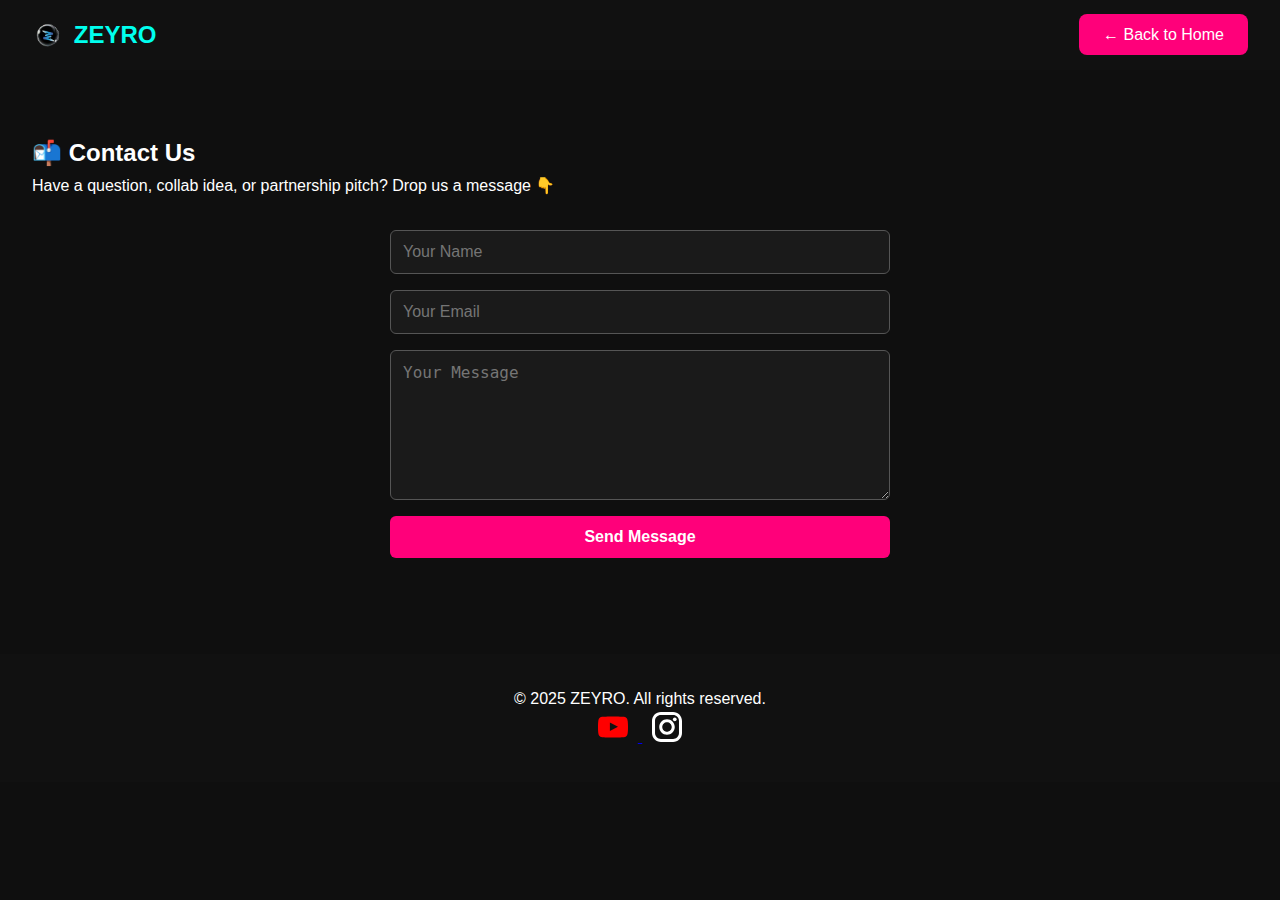
<file: contact.html>
<!DOCTYPE html>
<html lang="en">
<head>
  <meta charset="UTF-8" />
  <meta name="viewport" content="width=device-width, initial-scale=1.0"/>
  <title>Contact Zeyro</title>
  <link rel="stylesheet" href="css/styles.css" />
</head>
<body>
  <!-- HEADER -->
  <header class="navbar">
    <div class="logo">
      <img src="assets/images/logo.png" alt="Zeyro Logo" class="logo-img" />
      <span>ZEYRO</span>
    </div>
    <nav>
      <a href="index.html" class="btn-primary">← Back to Home</a>
    </nav>
  </header>

  <!-- CONTACT SECTION -->
  <section class="section">
    <h2>📬 Contact Us</h2>
    <p>Have a question, collab idea, or partnership pitch? Drop us a message 👇</p>
    
    <form action="https://formspree.io/f/xzzgqjbr" method="POST" class="contact-form">
      <input type="text" name="name" placeholder="Your Name" required />
      <input type="email" name="email" placeholder="Your Email" required />
      <textarea name="message" placeholder="Your Message" required></textarea>
      
      <!-- Optional redirect on success -->
      <input type="hidden" name="_next" value="thanks.html">

      <button type="submit" class="btn-primary">Send Message</button>
    </form>
  </section>

  <!-- FOOTER -->
  <footer>
    <div class="footer-content">
      <p>© 2025 ZEYRO. All rights reserved.</p>
      <div class="socials">
        <a href="https://youtube.com/@zeyrotoken" target="_blank">
          <img src="assets/logos/YouTube.svg" alt="YouTube">
        </a>
        <a href="https://www.instagram.com/zeyro_token?igsh=M3MwcnFraTkyaHhr " target="_blank">
          <img src="assets/logos/Instagram.svg" alt="Instagram">
        </a>
      </div>
    </div>
  </footer>
</body>
</html>
</file>
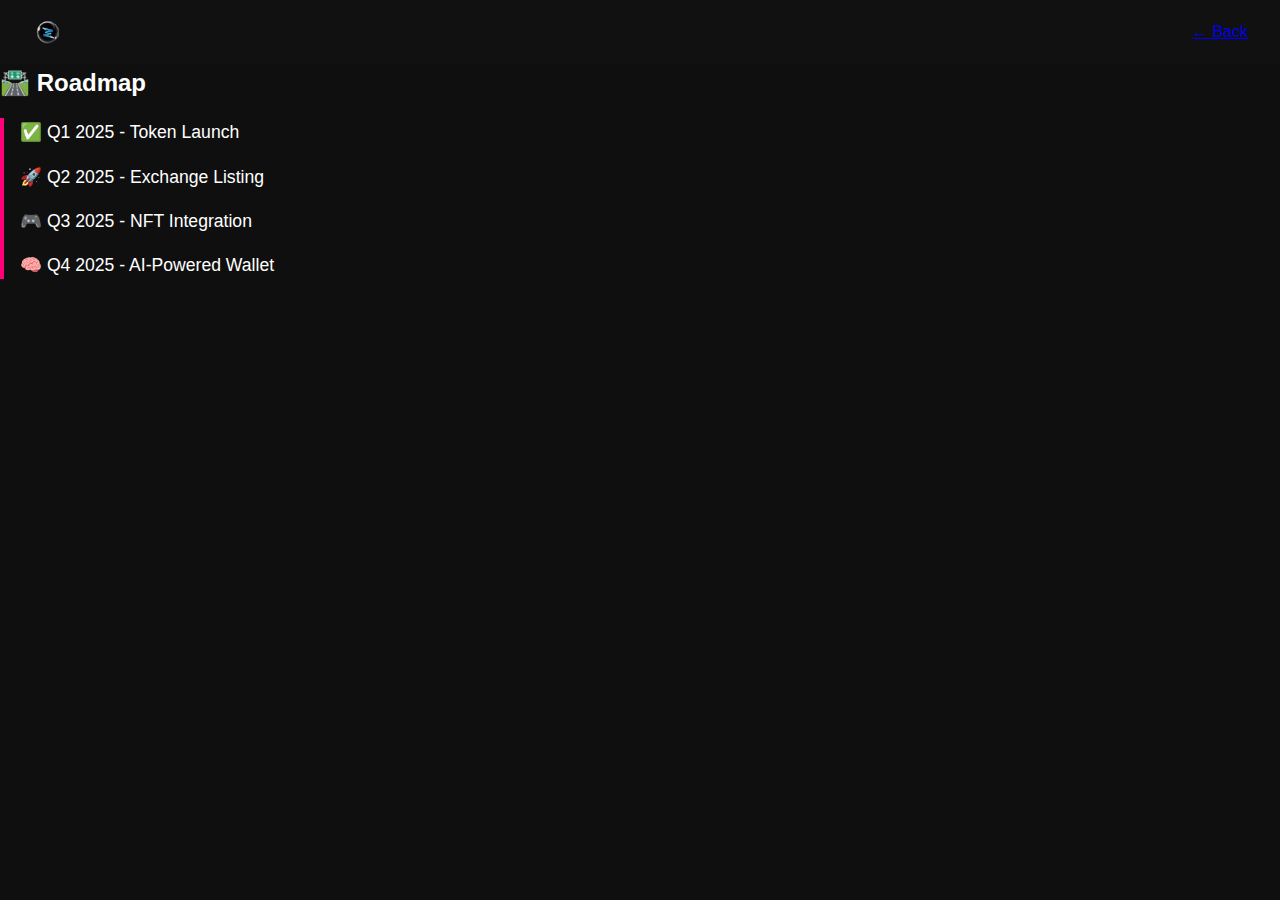
<file: roadmap.html>
<!DOCTYPE html>
<html lang="en">
<head>
  <meta charset="UTF-8" />
  <title>ZEYRO Roadmap</title>
  <link rel="stylesheet" href="css/styles.css" />
</head>
<body>
  <header class="navbar">
    <img src="assets/images/logo.png" class="logo-img" />
    <nav><a href="index.html">← Back</a></nav>
  </header>

  <section class="content">
    <h2>🛣️ Roadmap</h2>
    <div class="timeline">
      <div class="timeline-item">✅ Q1 2025 - Token Launch</div>
      <div class="timeline-item">🚀 Q2 2025 - Exchange Listing</div>
      <div class="timeline-item">🎮 Q3 2025 - NFT Integration</div>
      <div class="timeline-item">🧠 Q4 2025 - AI-Powered Wallet</div>
    </div>
  </section>
</body>
</html>
</file>
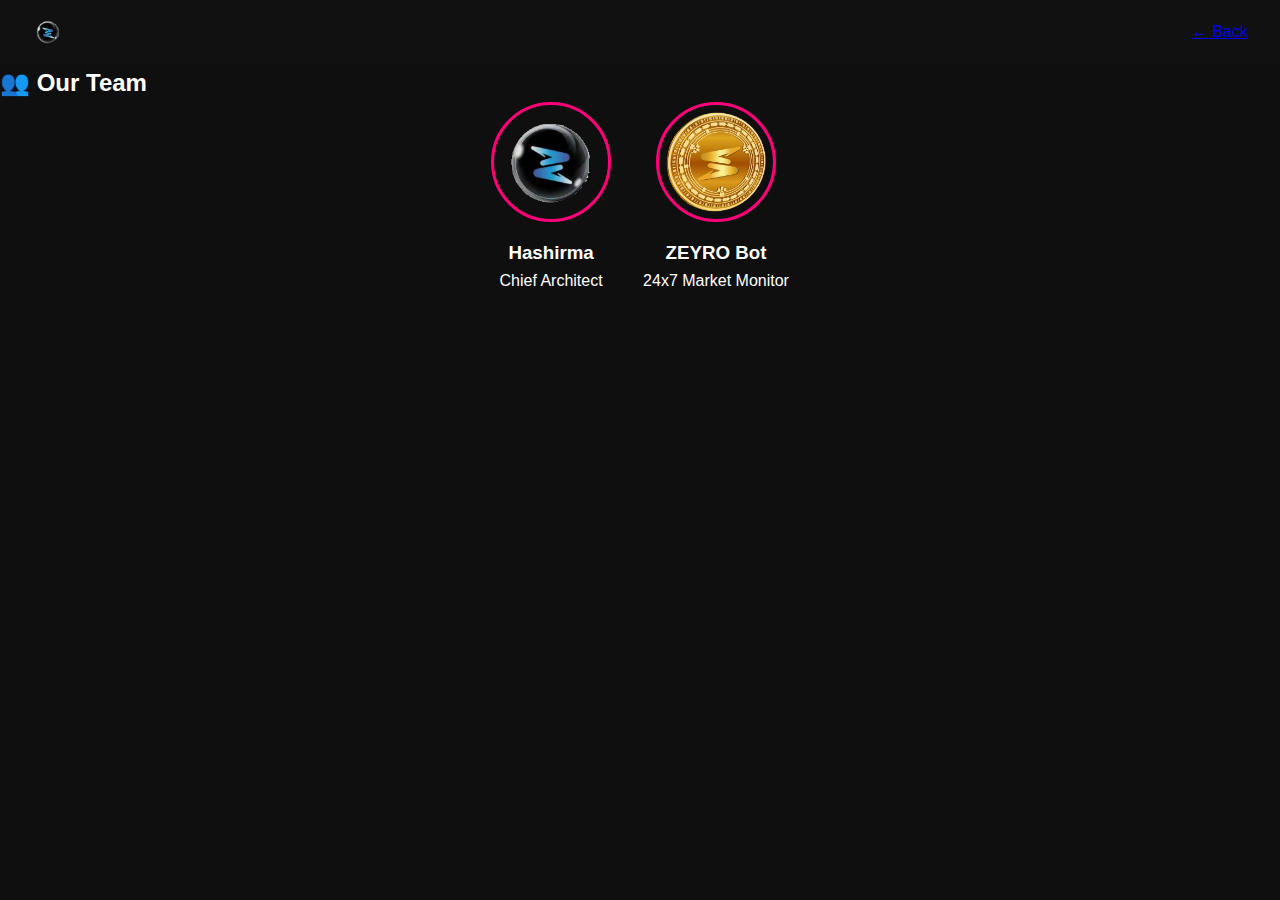
<file: team.html>
<!DOCTYPE html>
<html lang="en">
<head>
  <meta charset="UTF-8" />
  <title>Meet the ZEYRO Team</title>
  <link rel="stylesheet" href="css/styles.css" />
</head>
<body>
  <header class="navbar">
    <img src="assets/images/logo.png" class="logo-img" />
    <nav><a href="index.html">← Back</a></nav>
  </header>

  <section class="content">
    <h2>👥 Our Team</h2>
    <div class="team-grid">
      <div class="member">
        <img src="assets/images/logo.png" />
        <h3>Hashirma</h3>
        <p>Chief Architect</p>
      </div>
      <div class="member">
        <img src="assets/images/coin.png" />
        <h3>ZEYRO Bot</h3>
        <p>24x7 Market Monitor</p>
      </div>
    </div>
  </section>
</body>
</html>
</file>
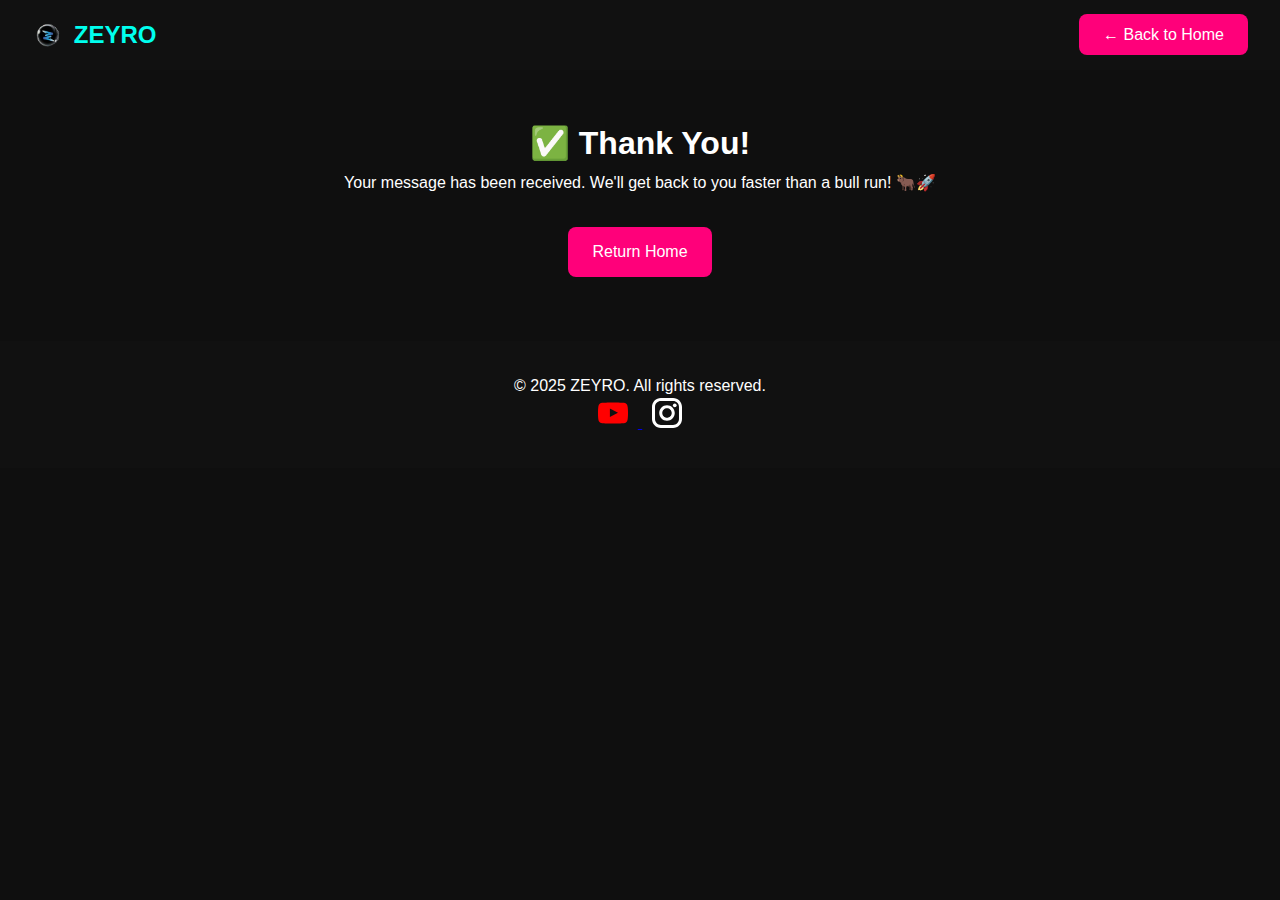
<file: thanks.html>
<!DOCTYPE html>
<html lang="en">
<head>
  <meta charset="UTF-8" />
  <meta name="viewport" content="width=device-width, initial-scale=1.0"/>
  <title>Thank You - Zeyro</title>
  <link rel="stylesheet" href="css/styles.css" />
</head>
<body>
  <header class="navbar">
    <div class="logo">
      <img src="assets/images/logo.png" alt="Zeyro Logo" class="logo-img" />
      <span>ZEYRO</span>
    </div>
    <nav>
      <a href="index.html" class="btn-primary">← Back to Home</a>
    </nav>
  </header>

  <section class="section" style="text-align: center; padding-top: 3rem;">
    <h1>✅ Thank You!</h1>
    <p>Your message has been received. We'll get back to you faster than a bull run! 🐂🚀</p>
    <a href="index.html" class="btn-primary" style="margin-top: 2rem; display: inline-block;">Return Home</a>
  </section>

  <footer>
    <div class="footer-content">
      <p>© 2025 ZEYRO. All rights reserved.</p>
      <div class="socials">
        <a href="https://youtube.com/@zeyrotoken" target="_blank">
          <img src="assets/logos/YouTube.svg" alt="YouTube" />
        </a>
        <a href="https://www.instagram.com/zeyro_token?igsh=M3MwcnFraTkyaHhr " target="_blank">
          <img src="assets/logos/Instagram.svg" alt="Instagram">
        </a>
      </div>
    </div>
  </footer>
</body>
</html>
</file>
<file: css/styles.css>
* {
  margin: 0;
  padding: 0;
  box-sizing: border-box;
}

body {
  font-family: 'Segoe UI', sans-serif;
  background-color: #0f0f0f;
  color: #fff;
  line-height: 1.6;
}

.navbar {
  display: flex;
  justify-content: space-between;
  align-items: center;
  background: #111;
  padding: 1rem 2rem;
}

.logo {
  display: flex;
  align-items: center;
  gap: 10px;
  font-size: 1.5rem;
  font-weight: bold;
  color: #00ffee;
}

.logo-img {
  height: 32px;
}

.nav-links {
  list-style: none;
  display: flex;
  gap: 20px;
}

.nav-links li a {
  color: #ffffff;
  text-decoration: none;
  font-weight: 500;
}

.nav-links li a:hover {
  color: #ff007a;
}

.hero {
  background: linear-gradient(to right, #000000, #1a1a1a);
  padding: 5rem 2rem;
  text-align: center;
}

.hero h1 {
  font-size: 3rem;
  margin-bottom: 1rem;
}

.hero p {
  font-size: 1.25rem;
  margin-bottom: 2rem;
  color: #ccc;
}

.btn-primary {
  background: #ff007a;
  color: white;
  padding: 12px 24px;
  text-decoration: none;
  border-radius: 8px;
  font-size: 1rem;
  transition: 0.3s;
}

.btn-primary:hover {
  background: #ff338a;
}

.section {
  padding: 4rem 2rem;
  background-color: #0f0f0f;
}

.section-alt {
  padding: 4rem 2rem;
  background-color: #1a1a1a;
}

.timeline {
  border-left: 4px solid #ff007a;
  padding-left: 1rem;
}

.timeline-item {
  margin: 1rem 0;
  font-size: 1.1rem;
}

.team-grid {
  display: flex;
  justify-content: center;
  flex-wrap: wrap;
  gap: 2rem;
}

.chart-container {
  max-width: 300px;
  margin: 0 auto;
}

.member {
  text-align: center;
  max-width: 200px;
}

.contact-form {
  display: flex;
  flex-direction: column;
  gap: 1rem;
  max-width: 500px;
  margin: 2rem auto;
}

.contact-form input,
.contact-form textarea {
  padding: 12px;
  border-radius: 6px;
  border: 1px solid #555;
  background: #1a1a1a;
  color: #fff;
  font-size: 1rem;
}

.contact-form textarea {
  min-height: 150px;
  resize: vertical;
}

.contact-form button {
  padding: 12px;
  background: #ff007a;
  color: #fff;
  border: none;
  border-radius: 6px;
  font-weight: bold;
  cursor: pointer;
  transition: background 0.3s;
}

.contact-form button:hover {
  background: #ff3399;
}

.member img {
  width: 120px;
  height: 120px;
  border-radius: 50%;
  border: 3px solid #ff007a;
  margin-bottom: 0.5rem;
}

details summary {
  font-size: 1.1rem;
  cursor: pointer;
  margin-bottom: 0.5rem;
}

details p {
  margin-left: 1rem;
  color: #ccc;
}

footer {
  background: #111;
  padding: 2rem;
  text-align: center;
}

.footer-content {
  max-width: 800px;
  margin: auto;
}

.socials img {
  width: 30px;
  margin: 0 10px;
  filter: brightness(100);
}
</file>
